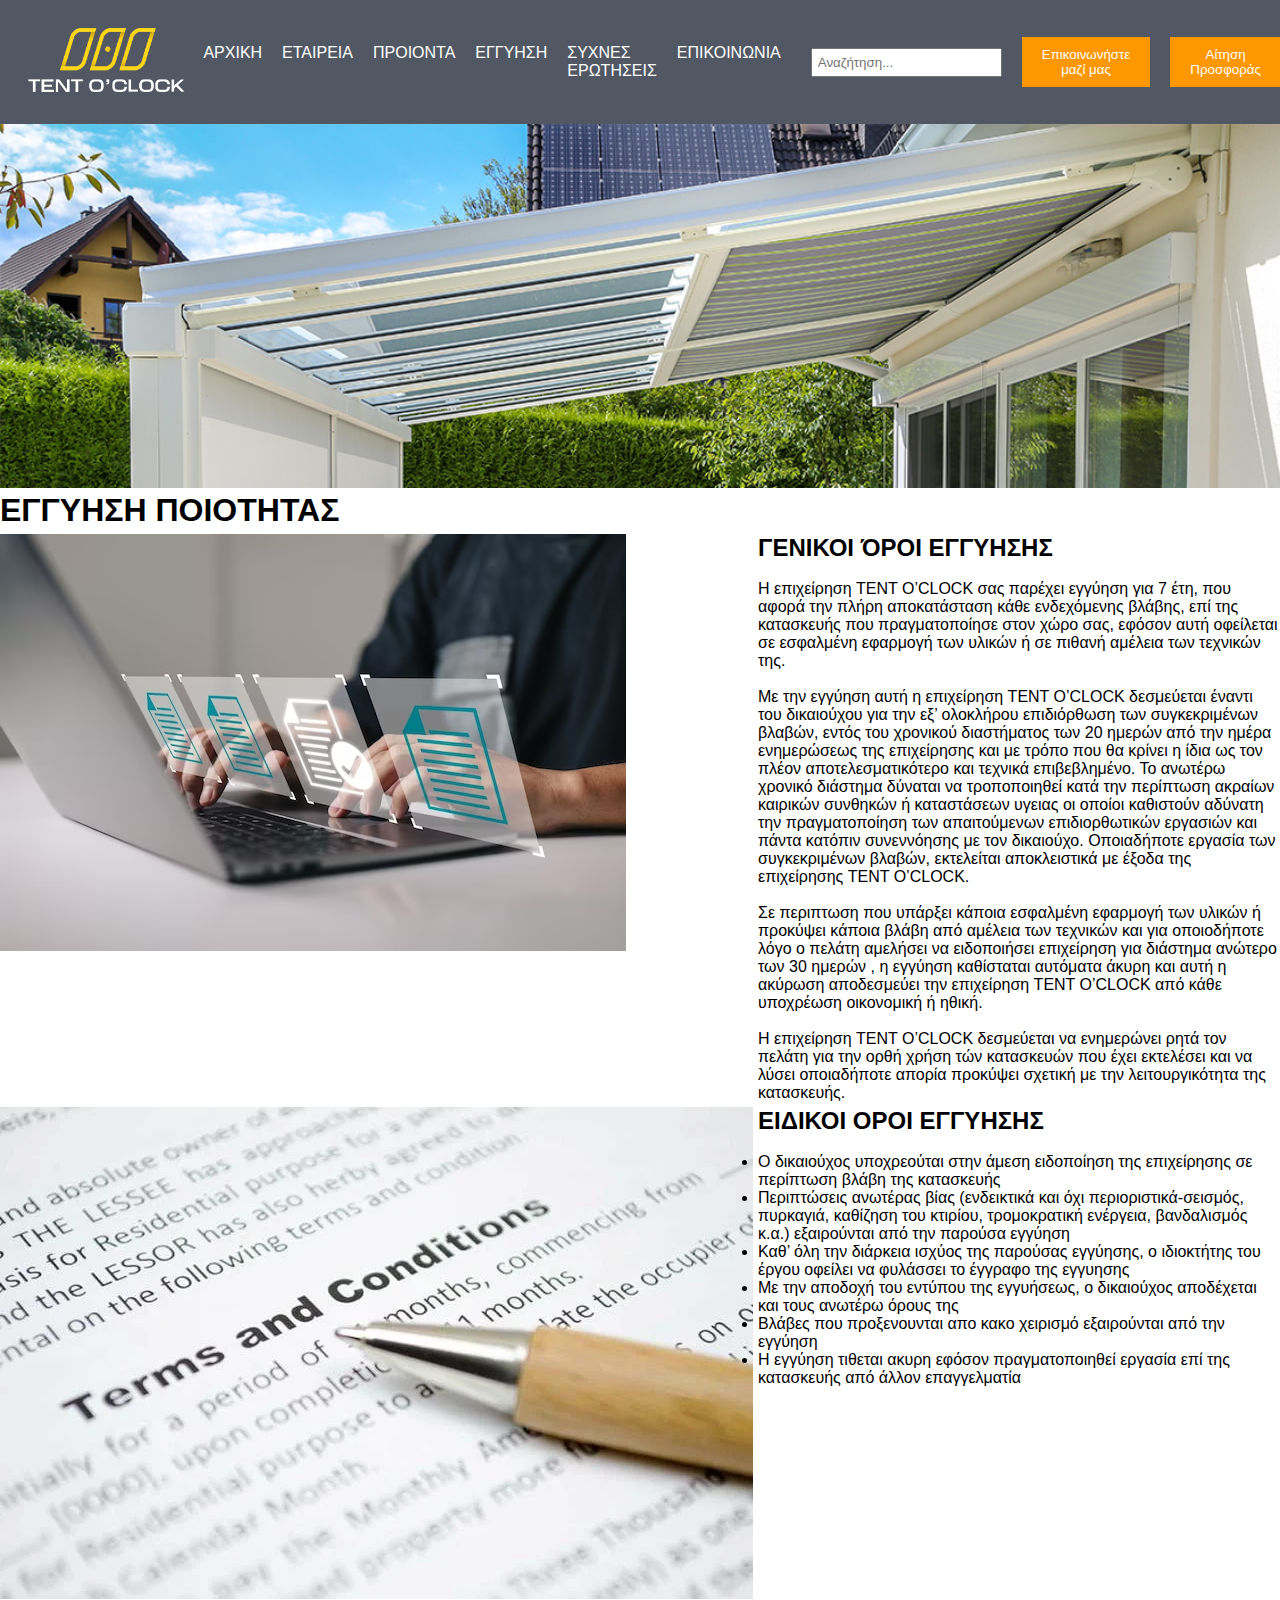
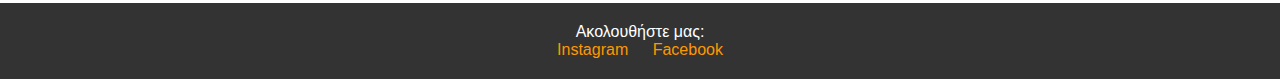
<file: egguhsh.html>
<!DOCTYPE html>
<html lang="el">

<head>
    <meta charset="UTF-8">
    <meta name="viewport" content="width=device-width, initial-scale=1.0">
    <title>Tentoclock_ΕΓΓΥΗΣΗ</title>
    <link rel="stylesheet" href="egguhsh.css">
    <link rel="preconnect" href="https://fonts.googleapis.com">
    <link rel="preconnect" href="https://fonts.gstatic.com" crossorigin>
    <link href="https://fonts.googleapis.com/css2?family=Inter:slnt,wght@-10,100..900&display=swap" rel="stylesheet">
    
    
</head>

<body>

    <header>

        <div class="logo">
            <a href="index.html"><img src="logo.png" alt="Λογότυπο Εταιρείας"></a>
        </div>

        <nav>
            <ul>
                <li><a href="#home">ΑΡΧΙΚΗ</a></li>
                <li><a href="#about">ΕΤΑΙΡΕΙΑ</a></li>
                <li><a href="#products">ΠΡΟΙΟΝΤΑ</a></li>
                <li><a href="#warranty">ΕΓΓΥΗΣΗ</a></li>
                <li><a href="#faq">ΣΥΧΝΕΣ ΕΡΩΤΗΣΕΙΣ</a></li>
                <li><a href="#contact">ΕΠΙΚΟΙΝΩΝΙΑ</a></li>
            </ul>

            <input type="text" placeholder="Αναζήτηση...">
            <button class="contact-button">Επικοινωνήστε μαζί μας</button>



            <!-- Testing -->
            <a href="request_form.html">
                <button class="contact-button">Αίτηση Προσφοράς</button>
            </a>
            


            <button class="language-button">ΕΛ / EN</button>
        </nav>

    </header>

    <img class="fullWidthPhotos" src="dasdasdasd.jpg">

    <main>
        <h1>ΕΓΓΥΗΣΗ ΠΟΙΟΤΗΤΑΣ</h1>


        <div id="div1"><img id="genikoiIMG" src="firstPhotoText.avif"></div>
        <article id="arti1">

            <h2>ΓΕΝΙΚΟΙ ΌΡΟΙ ΕΓΓΥΗΣΗΣ</h2>
            <br>
            Η επιχείρηση TENT O’CLOCK σας παρέχει εγγύηση για 7 έτη, που αφορά την πλήρη
            αποκατάσταση κάθε ενδεχόμενης βλάβης, επί της κατασκευής που πραγματοποίησε στον
            χώρο σας, εφόσον αυτή οφείλεται σε εσφαλμένη εφαρμογή των υλικών ή σε πιθανή αμέλεια
            των τεχνικών της.
            <br><br>
            Με την εγγύηση αυτή η επιχείρηση TENT O’CLOCK δεσμεύεται έναντι του δικαιούχου για την
            εξ’ ολοκλήρου επιδιόρθωση των συγκεκριμένων βλαβών, εντός του χρονικού διαστήματος
            των 20 ημερών από την ημέρα ενημερώσεως της επιχείρησης και με τρόπο που θα κρίνει η
            ίδια ως τον πλέον αποτελεσματικότερο και τεχνικά επιβεβλημένο. Το ανωτέρω χρονικό
            διάστημα δύναται να τροποποιηθεί κατά την περίπτωση ακραίων καιρικών συνθηκών ή
            καταστάσεων υγειας οι οποίοι καθιστούν αδύνατη την πραγματοποίηση των απαιτούμενων
            επιδιορθωτικών εργασιών και πάντα κατόπιν συνεννόησης με τον δικαιούχο.
            Οποιαδήποτε εργασία των συγκεκριμένων βλαβών, εκτελείται αποκλειστικά με έξοδα της
            επιχείρησης TENT O’CLOCK.
            <br><br>
            Σε περιπτωση που υπάρξει κάποια εσφαλμένη εφαρμογή των υλικών ή προκύψει κάποια
            βλάβη από αμέλεια των τεχνικών και για οποιοδήποτε λόγο ο πελάτη αμελήσει να
            ειδοποιήσει επιχείρηση για διάστημα ανώτερο των 30 ημερών , η εγγύηση καθίσταται
            αυτόματα άκυρη και αυτή η ακύρωση αποδεσμεύει την επιχείρηση TENT O’CLOCK από κάθε
            υποχρέωση οικονομική ή ηθική.
            <br><br>
            Η επιχείρηση TENT O’CLOCK δεσμεύεται να ενημερώνει ρητά τον πελάτη για την ορθή χρήση
            τών κατασκευών που έχει εκτελέσει και να λύσει οποιαδήποτε απορία προκύψει σχετική με
            την λειτουργικότητα της κατασκευής.
        </article>


        <div id="div2"><img id="eidikoiIMG" src="genikoiOroi.webp"></div>
        <article id="arti2">

            <h2>ΕΙΔΙΚΟΙ ΟΡΟΙ ΕΓΓΥΗΣΗΣ</h2>

            <br>
            <ul>
                <li>Ο δικαιούχος υποχρεούται στην άμεση ειδοποίηση της επιχείρησης σε περίπτωση βλάβη της
                    κατασκευής</li>
                <li>Περιπτώσεις ανωτέρας βίας (ενδεικτικά και όχι περιοριστικά-σεισμός, πυρκαγιά, καθίζηση του
                    κτιρίου, τρομοκρατική ενέργεια, βανδαλισμός κ.α.) εξαιρούνται από την παρούσα εγγύηση</li>
                <li>Καθ’ όλη την διάρκεια ισχύος της παρούσας εγγύησης, ο ιδιοκτήτης του έργου οφείλει να
                    φυλάσσει το έγγραφο της εγγυησης</li>
                <li>Με την αποδοχή του εντύπου της εγγυήσεως, ο δικαιούχος αποδέχεται και τους ανωτέρω όρους
                    της</li>
                <li>Βλάβες που προξενουνται απο κακο χειρισμό εξαιρούνται από την εγγύηση</li>
                <li>Η εγγύηση τιθεται ακυρη εφόσον πραγματοποιηθεί εργασία επί της κατασκευής από άλλον
                    επαγγελματία</li>
            </ul>
        </article>
    </main>




    <footer>
        <p>Ακολουθήστε μας:</p>
        <a href="https://www.instagram.com">Instagram</a>
        <a href="https://www.facebook.com">Facebook</a>
        <!-- Προσθέστε και άλλα social links αν θέλετε -->
    </footer>

</body>

</html>
</file>
<file: egguhsh.css>
* {
    margin: 0;
    padding: 0;
    box-sizing: border-box;
}

body {
    font-family: Arial, sans-serif;
}


header {
    background-color: #515863;
    color: white;
    padding: 10px 0;
    display: flex;
    align-items: center;
    justify-content: space-between;
}

.logo img {
    height: 100px;
    width: auto;
    margin-left: 20px;
}

nav {
    display: flex;
    align-items: center;
}

nav ul {
    list-style: none;
    display: flex;
}

nav ul li {
    margin: 0 10px;
}

nav ul li a {
    color: white;
    text-decoration: none;
}

input[type="text"] {
    margin-left: 20px;
    padding: 5px;
}

.contact-button {
    background-color: #ff9800;
    color: white;
    border: none;
    padding: 10px 20px;
    margin-left: 20px;
    cursor: pointer;
}

.language-button {
    background-color: #555;
    color: white;
    border: none;
    padding: 10px 20px;
    margin-left: 20px;
    cursor: pointer;
}

footer {
    background-color: #333;
    color: white;
    text-align: center;
    padding: 20px 0;
}

footer a {
    color: #ff9800;
    text-decoration: none;
    margin: 0 10px;
}

.fullWidthPhotos{
    width: 100%;
    height: auto;
}

.halfWidthPhotos{
    width: 50%;
    height: auto;
}

main {
    display: grid;
    grid-gap: 5px;
    grid-template-columns: 1fr 1fr;
    grid-template-areas: 
        "h11 h11 "
        "arti arti"
        "metr metr";

}

h1{
    grid-area: h11;
}
</file>
